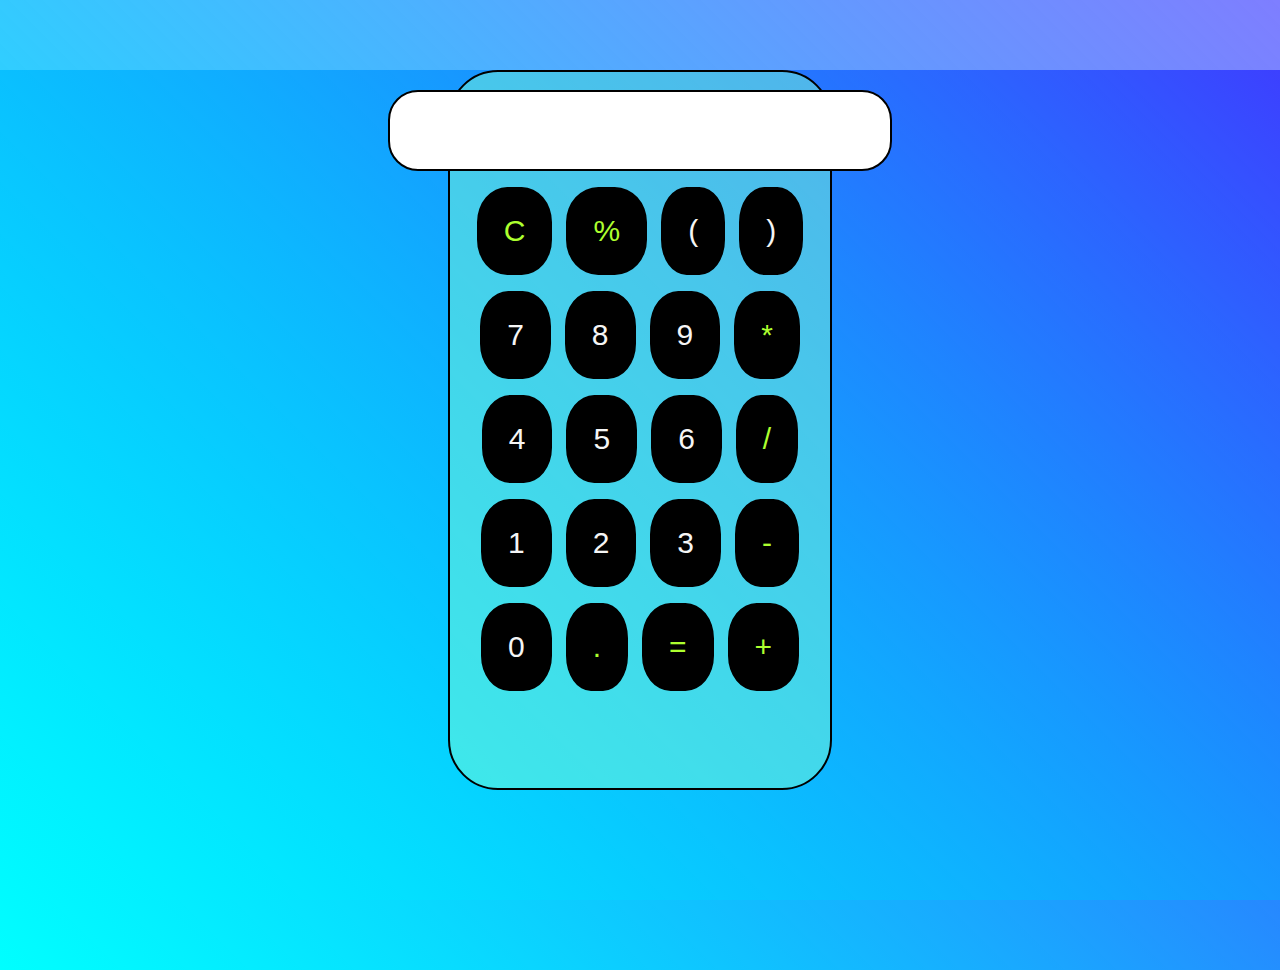
<file: Calculator/index.html>
<!DOCTYPE html>
<html lang="en">
<head>
    <meta charset="UTF-8">
    <meta name="viewport" content="width=device-width, initial-scale=1.0">
    <title>Calculator</title>
    <link rel="stylesheet" href="style.css">
    <link rel="stylesheet" href="utility.css">
</head>
<body>
    
    <div class="main">
    <div class="container mx-auto flex flex-col items-center">
        <div class="row">
            <input class="input" type="text">
        </div>
        <div class="row">
            <button class="button green">C</button>
            <button class="button green">%</button>
            <button class="button">(</button>
            <button class="button">)</button>
        </div>
        <div class="row">
            <button class="button">7</button>
            <button class="button">8</button>
            <button class="button">9</button>
            <button class="button green">*</button>
        </div>
        <div class="row">
            <button class="button">4</button>
            <button class="button">5</button>
            <button class="button">6</button>
            <button class="button green">/</button>
        </div>
        <div class="row">
            <button class="button">1</button>
            <button class="button">2</button>
            <button class="button">3</button>
            <button class="button green">-</button>
        </div>
        <div class="row">
            <button class="button">0</button>
            <button class="button green">.</button>
            <button class="button green">=</button>
            <button class="button green">+</button>
        </div>
        
    </div>
    </div>
    


    <script src="script.js"></script>
</body>
</html>
</file>
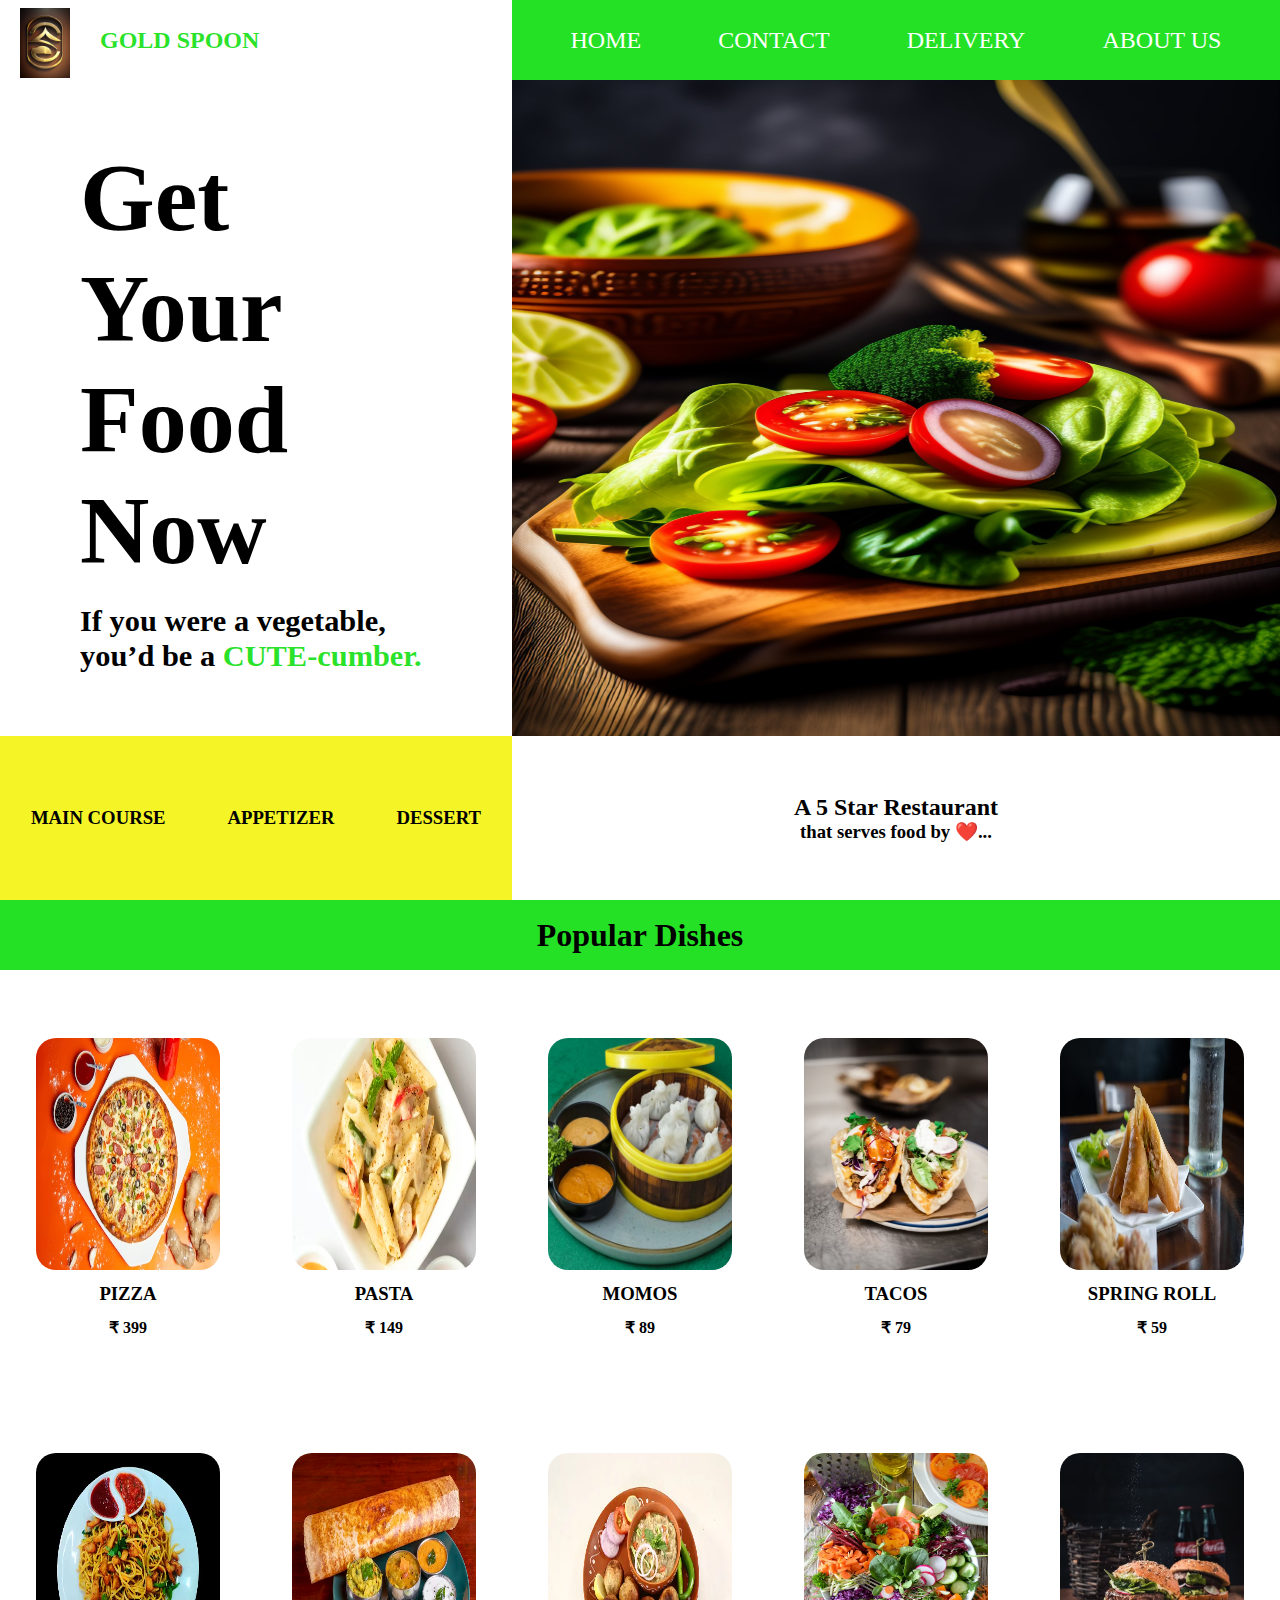
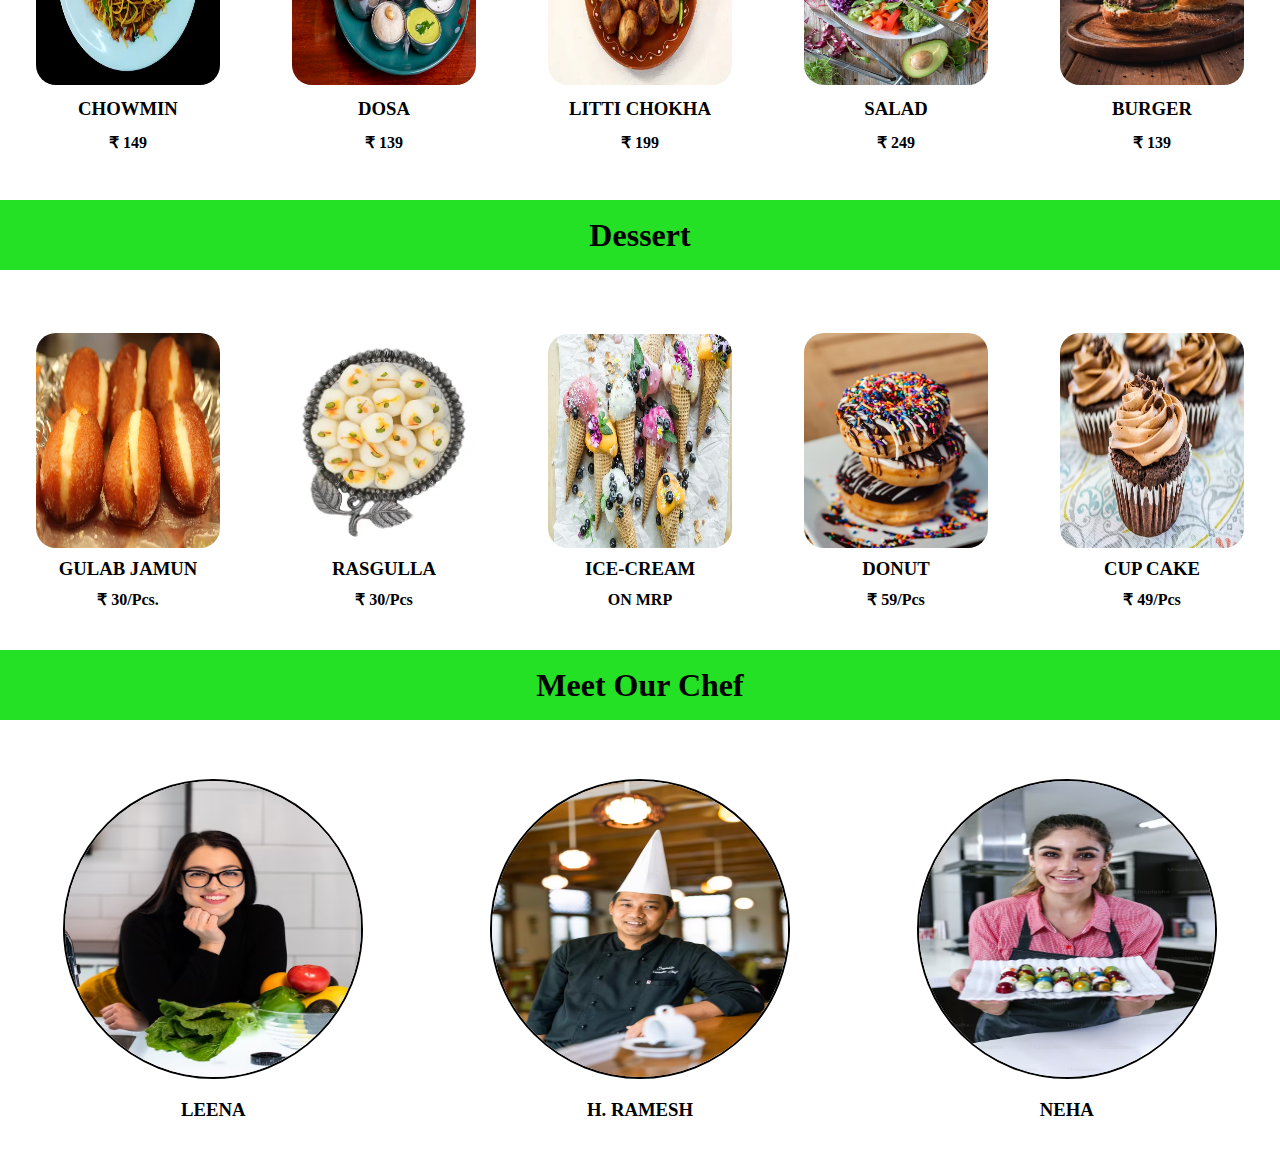
<file: Landing Page/index.html>
<!DOCTYPE html>
<html lang="en">
<head>
    <meta charset="UTF-8">
    <meta name="viewport" content="width=device-width, initial-scale=1.0">
    <title>Gold Spoon</title>
    <link rel="stylesheet" href="style.css">
</head>
<body>
    
    <!-- navigation-bar -->

    <nav>
        <div class="nav-1">
        <img src="logo.webp" alt="">
        <h2>GOLD SPOON</h2>
        </div>
        <div class="nav-2">
            <a href="">HOME</a>
            <a href="">CONTACT</a>
            <a href="">DELIVERY</a>
            <a href="">ABOUT US</a>
        </div>
    </nav>

    <!-- navigation-bar-ends -->

    <!-- hero-section -->

    <div class="hero">

        <div class="left-section">

            <div class="upper-left">
                <h2>Get Your Food Now</h2><br>
                <h3>If you were a vegetable, you’d be a <span>CUTE-cumber.</span></h3>
            </div>

            <div class="lower-left">
                <h3>MAIN COURSE</h3>
                <h3>APPETIZER</h3>
                <h3>DESSERT</h3>
            </div>

        </div>

        <div class="right-section">

            <div class="upper-right">
                <img src="hero1.jfif" alt="">
            </div>

            <div class="lower-right">
                <h2>A 5 Star Restaurant</h2>
                <h3>that serves food by ❤️...</h3>
            </div>

        </div>

    </div>

    <!-- hero-section-ends -->

    <!-- popular-dishes -->

    
    <div class="nav-3">
        <h1>Popular Dishes</h1>
    </div>

    <div class="popular-dishes">

        <div class="popular-section-1">
            <div class="dishes">
                  <img src="Popular-dishes\dish-1.avif" alt="">
                <div class="name">
                    <h3>PIZZA</h3>
                </div>
                <div class="prize">
                    <h4>₹ 399</h4>
                </div>
            </div>
            <div class="dishes">
                  <img src="Popular-dishes\dish-2.avif" alt="">
                <div class="name">
                    <h3>PASTA</h3>
                </div>
                <div class="prize">
                    <h4>₹ 149</h4>
                </div>
            </div>
            <div class="dishes">
                  <img src="Popular-dishes\dish-3.avif" alt="">
                <div class="name">
                    <h3>MOMOS</h3>
                </div>
                <div class="prize">
                    <h4>₹ 89</h4>
                </div>
            </div>
            <div class="dishes">
                  <img src="Popular-dishes\dish-4.avif" alt="">
                <div class="name">
                    <h3>TACOS</h3>
                </div>
                <div class="prize">
                    <h4>₹ 79</h4>
                </div>
            </div>
            <div class="dishes">
                  <img src="Popular-dishes\dish-5.avif" alt="">
                <div class="name">
                    <h3>SPRING ROLL</h3>
                </div>
                <div class="prize">
                    <h4>₹ 59</h4>
                </div>
            </div>
        </div>

        <div class="popular-section-2">
            <div class="dishes">
                  <img src="Popular-dishes\dish-6.webp" alt="">
                <div class="name">
                    <h3>CHOWMIN</h3>
                </div>
                <div class="prize">
                    <h4>₹ 149</h4>
                </div>
            </div>
            <div class="dishes">
                  <img src="Popular-dishes\dish-7.avif" alt="">
                <div class="name">
                    <h3>DOSA</h3>
                </div>
                <div class="prize">
                    <h4>₹ 139</h4>
                </div>
            </div>
            <div class="dishes">
                  <img src="Popular-dishes\dish-8.webp" alt="">
                <div class="name">
                    <h3>LITTI CHOKHA</h3>
                </div>
                <div class="prize">
                    <h4>₹ 199</h4>
                </div>
            </div>
            <div class="dishes">
                  <img src="Popular-dishes\dish-9.avif" alt="">
                <div class="name">
                    <h3>SALAD</h3>
                </div>
                <div class="prize">
                    <h4>₹ 249</h4>
                </div>
            </div>
            <div class="dishes">
                  <img src="Popular-dishes\dish-10.avif" alt="">
                <div class="name">
                    <h3>BURGER</h3>
                </div>
                <div class="prize">
                    <h4>₹ 139</h4>
                </div>
            </div>
        </div>

    </div>

    <!-- popular-dishes -->

    <!-- dessert & chef-section -->

    <div class="section-1">
    <div class="nav-3">
        <h1>Dessert</h1>
    </div>

    <div class="dessert">

        <div class="dessert-section-1">
            <div class="dishes">
                  <img src="Dessert\dessert-1.avif" alt="">
                <div class="name">
                    <h3>GULAB JAMUN</h3>
                </div>
                <div class="prize">
                    <h4>₹ 30/Pcs.</h4>
                </div>
            </div>
            <div class="dishes">
                  <img src="Dessert\dessert-2.webp" alt="">
                <div class="name">
                    <h3>RASGULLA</h3>
                </div>
                <div class="prize">
                    <h4>₹ 30/Pcs</h4>
                </div>
            </div>
            <div class="dishes">
                  <img src="Dessert\dessert-3.avif" alt="">
                <div class="name">
                    <h3>ICE-CREAM</h3>
                </div>
                <div class="prize">
                    <h4>ON MRP</h4>
                </div>
            </div>
            <div class="dishes">
                  <img src="Dessert\dessert-4.avif" alt="">
                <div class="name">
                    <h3>DONUT</h3>
                </div>
                <div class="prize">
                    <h4>₹ 59/Pcs</h4>
                </div>
            </div>
            <div class="dishes">
                  <img src="Dessert\dessert-5.avif" alt="">
                <div class="name">
                    <h3>CUP CAKE</h3>
                </div>
                <div class="prize">
                    <h4>₹ 49/Pcs</h4>
                </div>
            </div>
        </div>
        </div>
        </div>

        <div class="section-2">

            <div class="nav-3">
                <h1>Meet Our Chef</h1>
            </div>
        
            <div class="chefs">
        
                <div class="chef-section">
                    <div class="chef">
                        <img src="Chef\chef-1.avif" alt="">
                      <div class="name">
                          <h3>LEENA</h3>
                      </div>
                  </div>
                    <div class="chef">
                          <img src="Chef\chef-2.avif" alt="">
                        <div class="name">
                            <h3>H. RAMESH</h3>
                        </div>
                    </div>
                
                    <div class="chef">
                          <img src="Chef\chef-3.avif" alt="">
                        <div class="name">
                            <h3>NEHA</h3>
                        </div>
                    </div>
                </div>
                </div>
                </div>

        </div>

    <!-- dessert & chef-section -->



</body>
</html>
</file>
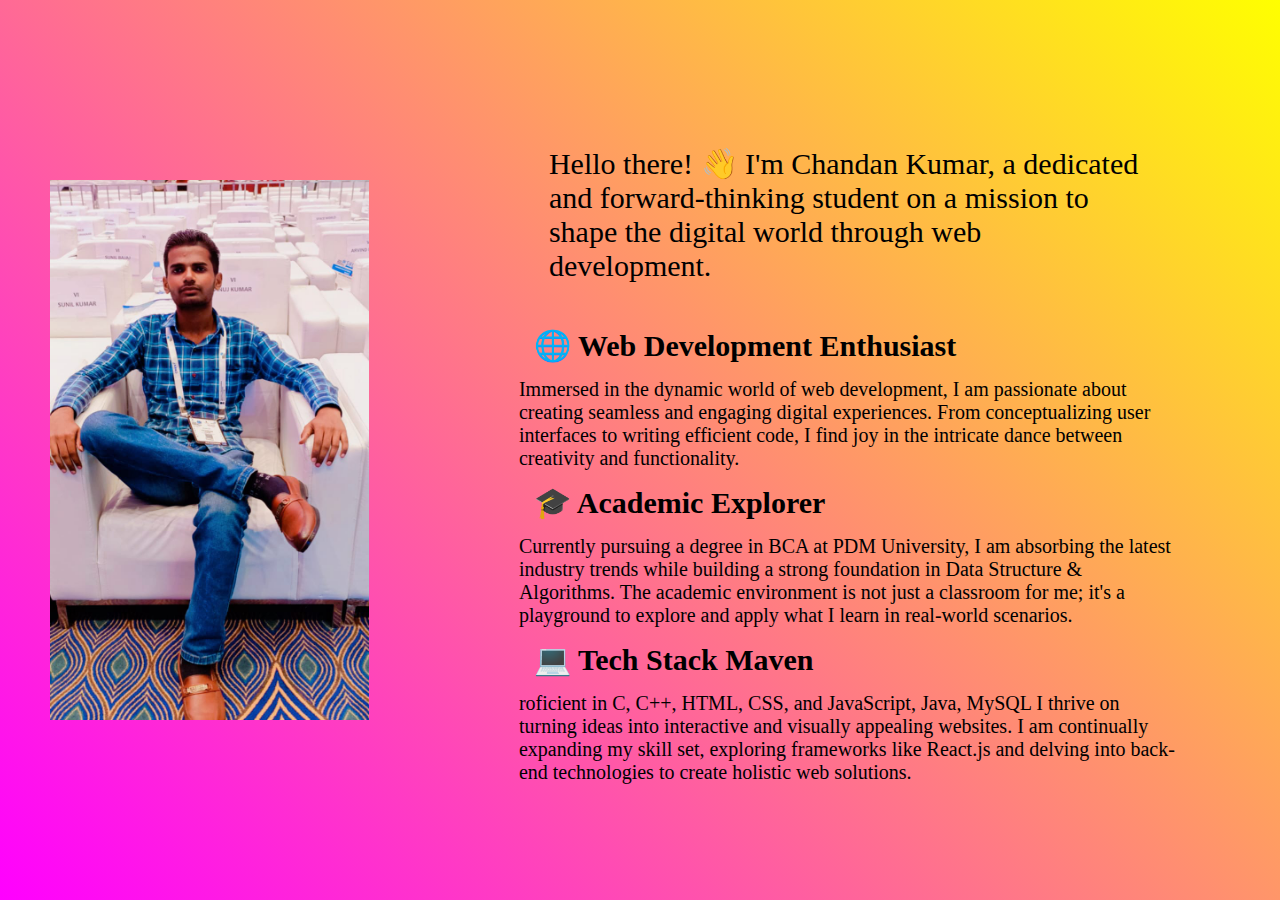
<file: Portfolio/about.html>
<!DOCTYPE html>
<html lang="en">
<head>
    <meta charset="UTF-8">
    <meta name="viewport" content="width=device-width, initial-scale=1.0">
    <title>About Me</title>
    <link rel="stylesheet" href="about.css">
</head>
<body>
    
    <div class="main">

        <div class="left">
            <img src="profile-img.jfif" alt="">
        </div>

        <div class="right">
            <h3>Hello there! 👋 I'm Chandan Kumar, a dedicated and forward-thinking student on a mission to shape the digital world through web development.</h3>

                <h2>🌐 Web Development Enthusiast</h2>
                <p>Immersed in the dynamic world of web development, I am passionate about creating seamless and engaging digital experiences. From conceptualizing user interfaces to writing efficient code, I find joy in the intricate dance between creativity and functionality.</p>
                
                <h2>🎓 Academic Explorer</h2>
                <p>Currently pursuing a degree in BCA at PDM University, I am absorbing the latest industry trends while building a strong foundation in Data Structure & Algorithms. The academic environment is not just a classroom for me; it's a playground to explore and apply what I learn in real-world scenarios.</p>
                
                <h2>💻 Tech Stack Maven</h2>
                <p>roficient in C, C++, HTML, CSS, and JavaScript, Java, MySQL I thrive on turning ideas into interactive and visually appealing websites. I am continually expanding my skill set, exploring frameworks like React.js and delving into back-end technologies to create holistic web solutions.</p>
        </div>

    </div>

</body>
</html>
</file>
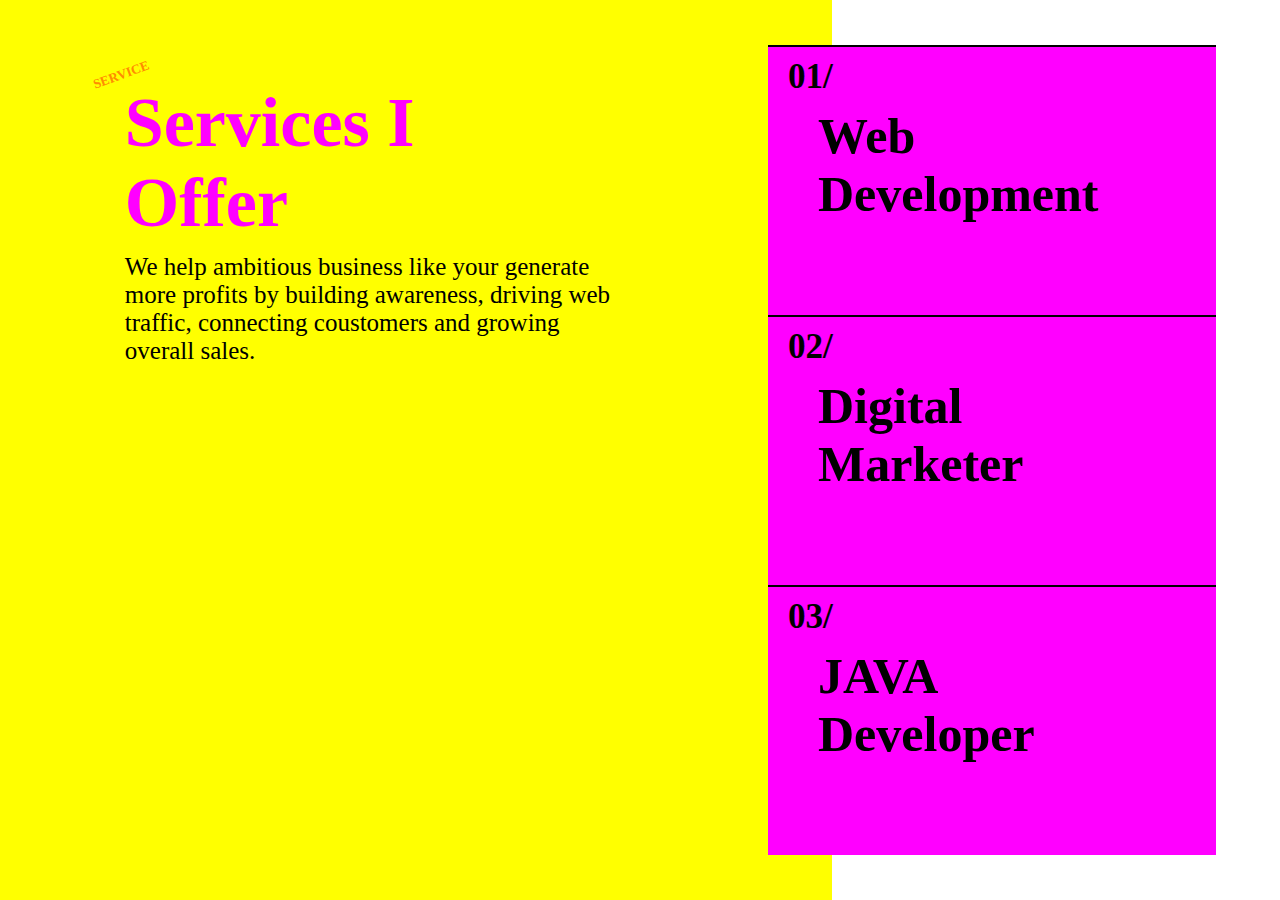
<file: Portfolio/service.html>
<!DOCTYPE html>
<html lang="en">
<head>
    <meta charset="UTF-8">
    <meta name="viewport" content="width=device-width, initial-scale=1.0">
    <title>SERVICE</title>
    <link rel="stylesheet" href="style.css">
</head>
<body>
    
    <div id="page1">

        <div id="left">
            <div class="text1">
                <h5>SERVICE</h5>
                <h1>Services I <br> Offer</h1>
                <p>We help ambitious business like your generate more profits by building awareness, driving web
                    traffic, connecting coustomers and growing overall sales.</p>
            </div>
        </div>

        <div id="right">
            <div class="box">
                <div class="text2">
                    <h3>01/</h3>
                </div>
                <div class="text3">
                    <h1>Web</h1>
                    <h1>Development</h1>
                </div>
            </div>
            <div class="box">
                <div class="text2">
                    <h3>02/</h3>
                </div>
                <div class="text3">
                    <h1>Digital</h1>
                    <h1>Marketer</h1>
                </div>
            </div>
            <div class="box">
                <div class="text2">
                    <h3>03/</h3>
                </div>
                <div class="text3">
                    <h1>JAVA</h1>
                    <h1>Developer</h1>
                </div>
            </div>
        </div>
    </div>


</body>
</html>
</file>
<file: Calculator/style.css>
*{
    margin: 0;
    padding: 0;
    box-sizing: border-box;
}

html, body{
    height: 100%;
    width: 100%;
    background: linear-gradient(45deg, cyan, rgba(0, 0, 255, 0.504));
}

.main{
    background-color: rgba(127, 255, 212, 0.47);
    margin: 0 auto;
    margin-top: 70px;
    border: 2px solid black;
    border-radius: 50px;
    width: 30%;
    height: 80%;
    -webkit-border-radius: 50px;
    -moz-border-radius: 50px;
    -ms-border-radius: 50px;
    -o-border-radius: 50px;
}

.button{
    background-color: black;
    font-size: 30px;
    padding: 25px;
    margin: 0 5px;
    border: 2px solid black;
    border-radius: 40%;
    -webkit-border-radius: 40%;
    -moz-border-radius: 40%;
    -ms-border-radius: 40%;
    -o-border-radius: 40%;
    cursor: pointer;
    color: whitesmoke;
}
.button:hover{
    background-color: rgba(0, 0, 0, 0.636);
}

.row{
    margin: 8px 0;
}

.row input{
    margin-top: 10px;
    padding: 20px 40px ;
    font-size: 2rem;
    border: 2px solid black;
    border-radius: 30px;
    -webkit-border-radius: 30px;
    -moz-border-radius: 30px;
    -ms-border-radius: 30px;
    -o-border-radius: 30px;
}
</file>
<file: Calculator/utility.css>
.mx-auto{
    margin: auto;
}

.flex{
    display: flex;
}
.flex-col{
    flex-direction: column;
}
.items-center{
    align-items: center;
    justify-content: center;
}

.green{
    color: greenyellow;
}

.black{
    background-color: black;
}
</file>
<file: Landing Page/style.css>
*{
    margin: 0;
    padding: 0;
    box-sizing: border-box;
}

html,body{
    height: 100%;
    width: 100%;
}

/* navigation-bar */

nav{
    height: 80px;
    width: 100%;
    display: flex;
    justify-content: space-between;
    align-items: center;
}

.nav-1{
    height: 80px;
    width: 40%;
    background-color: white;
    display: flex;
    padding: 20px;
    align-items: center;
}
.nav-1 h2{
    color: rgba(11, 222, 11, 0.893);
}

.nav-1 img{
    margin-top: 5px;
    height: 70px;
    width: 50px;
    margin-right: 30px;
}

.nav-2{
    height: 80px;
    width: 60%;
    background-color:  rgba(11, 222, 11, 0.893);
    display: flex;
    justify-content: space-around;
    align-items: center;
    padding: 20px;
}
.nav-2 a{
    text-decoration: none;
    font-size: 1.5rem;
    color: white;
    cursor: pointer;
}

/* navigation-bar-ends */


/* hero-section */

.hero{
    height: calc(100% - 80px);
    width: 100%;
    display: flex;
}

.left-section{
    height: 100%;
    width: 40%;
    background-color: white;
}
.upper-left{
    background-color: white;
    height: 80%;
    width: 100%;
    display: flex;
    flex-direction: column;
    justify-content: center;
    padding: 0 80px;
}
.upper-left img{
    height: 50px;
    width: 50px;
}
.upper-left h2{
    font-size: 6rem;
}
.upper-left h3{
    font-size: 1.9rem;
}
.upper-left span{
    color: rgba(11, 222, 11, 0.893);
}

.lower-left{
    background-color: rgb(244, 244, 39);
    height: 20%;
    width: 100%;
    display: flex;
    justify-content: space-around;
    align-items: center;
}

.right-section{
    height: 100%;
    width: 60%;
    background-color: yellow;
}
.upper-right{
    height: 80%;
    width: 100%;
    background-color: rgba(11, 222, 11, 0.893);
}
.upper-right img{
    width: 100%;
    height: 100%;
}
.lower-right{
    height: 20%;
    width: 100%;
    background-color: white;
    display: flex;
    justify-content: center;
    align-items: center;
    flex-direction: column;
}

/* hero-section-ends */

/* service-section */

.service-section{
    width: 100%;
    height: 100%;
    display: flex;
    justify-content: space-around;
    align-items: center;
}

/* service-section-ends */

/* popular-dishes */

.nav-3{
    height: 70px;
    width: 100%;
    background-color: rgba(11, 222, 11, 0.893);
    display: flex;
    align-items: center;
    justify-content: center;
}

.popular-dishes{
    height: calc(100% - 70px);
    width: 100%;
}

.popular-section-1{
    height: 50%;
    width: 100%;
    display: flex;
    align-items: center;
    justify-content: space-around;
}

.popular-section-2{
    height: 50%;
    width: 100%;
    display: flex;
    justify-content: space-around;
    align-items: center;
}

.dishes{
    height: 80%;
    width: 18%;
    display: flex;
    flex-direction: column;
    justify-content: space-around;
    align-items: center;
    border-radius: 30px;
    -webkit-border-radius: 30px;
    -moz-border-radius: 30px;
    -ms-border-radius: 30px;
    -o-border-radius: 30px;
}
.dishes:hover{
    background-color: yellow;
    scale: 1.11;
}
.dishes img{
    height: 70%;
    width: 80%;
    margin: 0 auto;
    margin-top: 20px;
    border-radius: 20px;
    -webkit-border-radius: 20px;
    -moz-border-radius: 20px;
    -ms-border-radius: 20px;
    -o-border-radius: 20px;
}

/* popular-dishes-ends */


/* dessert & chef-section */

.section-1{
    height: 50%;
    width: 100%;
}

.nav-3{
    height: 70px;
    width: 100%;
    background-color: rgba(11, 222, 11, 0.893);
    display: flex;
    align-items: center;
    justify-content: center;
}

.dessert{
    height: 100%;
    width: 100%;
}

.dessert-section-1{
    height: 85%;
    width: 100%;
    display: flex;
    align-items: center;
    justify-content: space-around;
}

.section-2{
    height: 40%;
    width: 100%;
}

.chefs{
    height: 100%;
    width: 100%;
}

.chef-section{
    margin-top: 80px;
    height: 50%;
    width: 100%;
    display: flex;
    align-items: center;
    justify-content: space-around;
}

.chef{
    margin-top: 100px;
    height: 80%;
    width: 100%;
    display: flex;
    flex-direction: column;
    justify-content: center;
    align-items: center;
    border-radius: 30px;
    -webkit-border-radius: 30px;
    -moz-border-radius: 30px;
    -ms-border-radius: 30px;
    -o-border-radius: 30px;
}

.chef img{
    border: 2px solid black;
    border-radius: 50%;
    height: 300px;
    width: 300px;
    margin: 0 auto;
    margin-top: 20px;
    border-radius: 20px;
    -webkit-border-radius: 50%;
    -moz-border-radius: 50%;
    -ms-border-radius: 50%;
    -o-border-radius: 50%;
}
.chef h3{
    margin-top: 20px;
}
.chef img:hover{
    scale: 1.1;
}

/* dessert & chef-section-ends */
</file>
<file: Portfolio/about.css>
*{
    margin: 0;
    padding: 0;
    box-sizing: border-box;
}

.main{
    display: flex;
    justify-content: center;
    align-items: center;
    height: 100vh;
    width: 100vw;
    background: linear-gradient(45deg, magenta, yellow);
}

.left{
    margin: 0 50px;
    height: 60%;
    width: 30%;
}

.left>img{
    height: 100%;
    width: 100%;

}

.right{
    display: flex;
    flex-direction: column;
    justify-content: center;
    padding: 50px;
    margin: 50px;
    height: 90%;
    width: 70%;
}

.right>h3{
    font-weight: 500;
    font-size: 30px;
    padding: 30px;
}

.right>h2{
    font: 600;
    font-size: 30px;
    padding: 15px;
}

.right>p{
    font-size: 20px;

}
</file>
<file: Portfolio/style.css>
* {
    margin: 0;
    padding: 0;
    box-sizing: border-box;
    font-family: montserrat;
}

html,
body {
    height: 100%;
    width: 100%;
}

/* -----------------------------navbar----------------------------- */
nav {
    display: flex;
    align-items: center;
    justify-content: space-between;
    padding: 0 40px;
    height: 10%;
    width: 100%;
    position: absolute;
    z-index: 9;
    background-color: yellow;
}

nav>img {
    height: 100%;
}

#center-nav {
    display: flex;
    gap: 30px;
}

#center-nav>a {
    text-decoration: none;
    color: black;
    font-size: 20px;
}

/* --------------------------navbar ends----------------------------- */

#main {
    position: relative;
    overflow: hidden;
}

/* ---------------------page1---------------------------- */
#page {
    height: 100vh;
    width: 100vw;
    position: relative;
    background-color: #fff;
    background: linear-gradient(45deg, aqua, rgba(0, 0, 255, 0.516));
}

#page>img {
    position: absolute;
    right: 5%;
    top: 55%;
    width: 35%;
    height: 85%;
    transform: translateY(-50%);
    -webkit-transform: translateY(-50%);
    -moz-transform: translateY(-50%);
    -ms-transform: translateY(-50%);
    -o-transform: translateY(-50%);
    border: 3px solid black;
}

#text {
    padding: 20px;
    position: relative;
    top: 20%;
    left: 8%;
    height: 75%;
    width: 45%;
    display: flex;
    justify-content: center;
    flex-direction: column;
}

#text>h1 {
    font-size: 70px;
    line-height: 1;
    color: purple;
}

#text>h2 {
    font-size: 30px;
    font-weight: 300;
}

#buttons>#logo>a {
    text-decoration: none;
    color: black;
}

#buttons>#logo {
    margin: 10px 0px;
    font-size: 30px;
    margin-top: 4%;
}

#buttons>#logo>a:hover {
    color: grey;
}

#buttons>a>button {
    margin-top: 3%;
    height: 40%;
    width: 25%;
    background-color: purple;
    color: whitesmoke;
}

#buttons>a>button:hover {
    background-color: transparent;
    border: 2px solid purple;
    color: black;
    cursor: pointer;
}

/* -----------------------page1 ends----------------------------- */

/* ------------------------page1.1------------------------------ */

#page1_1 {
    display: flex;
    gap: 30px;
    flex-direction: column;
    justify-content: center;
    align-items: center;
    height: 100vh;
    width: 100%;
    background: linear-gradient(45deg, orange, rgba(165, 42, 42, 0.785));
}

.skill {
    height: 10%;
    width: 100%;
}

.skill>h1 {
    margin-left: 45%;
    font-size: 50px;
}

.up {
    display: flex;
    justify-content: space-around;
    height: 40%;
    width: 100%;
}

.down {
    display: flex;
    justify-content: space-around;
    height: 40%;
    width: 100%;
}

.skills {
    height: 90%;
    width: 20%;
}

.skills>img {
    height: 100%;
    width: 100%;
    border-radius: 50%;
    -webkit-border-radius: 50%;
    -moz-border-radius: 50%;
    -ms-border-radius: 50%;
    -o-border-radius: 50%;
}

.skills>img:hover {
    border: 2px solid black;
    transform: scale(1.05);
    -webkit-transform: scale(1.05);
    -moz-transform: scale(1.05);
    -ms-transform: scale(1.05);
    -o-transform: scale(1.05);
}

.skills>h2 {
    margin: 0 45%;
}

/* ------------------------page1.1 ends------------------------- */

/* -----------------------page2-------------------------------- */
#page1 {
    position: relative;
    height: 100vh;
    width: 100vw;
    background-color: #fff;
    display: flex;
}

#page1>#left {
    position: absolute;
    height: 100%;
    width: 65%;
    background-color: yellow;
}

.text1 {
    height: 40%;
    width: 70%;
    margin: 0 auto;
    margin-top: 10%;
}

.text1>h1 {
    font-size: 70px;
    color: magenta;
}

.text1>p {
    font-size: 25px;
    padding-right: 75px;
    font-weight: 500;
    margin-top: 10px;
}

.text1>h5 {
    color: darkorange;
    transform: rotate(-20deg);
    position: absolute;
    left: 11%;
    -webkit-transform: rotate(-20deg);
    margin-top: -2%;
    -moz-transform: rotate(-20deg);
    -ms-transform: rotate(-20deg);
    -o-transform: rotate(-20deg);
}

#page1>#right {
    position: absolute;
    top: 50%;
    transform: translateY(-50%);
    right: 5%;
    height: 90%;
    width: 35%;
    background-color: greenyellow;
    -webkit-transform: translateY(-50%);
    -moz-transform: translateY(-50%);
    -ms-transform: translateY(-50%);
    -o-transform: translateY(-50%);
}

#right>.box {
    height: 33.33%;
    width: 100%;
    background-color: magenta;
    border-top: 2px solid black;
}

.box>.text2 {
    font-size: 30px;
    display: flex;
    padding: 10px 20px;
}

.box>.text3 {
    font-size: 25px;
    display: flex;
    flex-direction: column;
    padding: 0 50px;
}

/* --------------------------page2 ends------------------------ */

/* -------------------------page 3----------------------------- */
#page2 {
    position: relative;
    height: 100vh;
    width: 100vw;
    background: linear-gradient(45deg, rgba(0, 128, 0, 0.715), cyan);
}

.project {
    display: flex;
    align-items: center;
    justify-content: space-between;
    height: 50%;
    width: 90%;
    position: absolute;
    left: 50%;
    bottom: 5%;
    transform: translate(-50%);
    -webkit-transform: translate(-50%);
    -moz-transform: translate(-50%);
    -ms-transform: translate(-50%);
    -o-transform: translate(-50%);
}

.projects {
    height: 100%;
    width: 32%;
    border-top: 2px solid black;
    border-left: 2px solid black;
}

.text4 {
    display: flex;
    flex-direction: column;
    align-items: center;
    justify-content: space-around;
    padding: 0 20px;
    height: 25%;
    width: 100%;
}

.image {
    height: 75%;
    width: 100%;
}

.image>a>img {
    height: 100%;
    width: 100%;
}

.image>a>img:hover {
    transform: scale(1.02);
    -webkit-transform: scale(1.02);
    -moz-transform: scale(1.02);
    -ms-transform: scale(1.02);
    -o-transform: scale(1.02);
}

.p2 {
    position: relative;
    top: -25%;
}

.p3 {
    position: relative;
    top: -51%;
}

.text5 {
    height: 20%;
    width: 30%;
}

.text5 h1 {
    font-size: 70px;
    position: relative;
    top: 60%;
    left: 30%;
}

/* ---------------------------page 3 ends------------------------------ */

/* ---------------------------page 4 -------------------------------- */
#page3 {
    display: flex;
    justify-content: center;
    align-items: center;
    height: 100vh;
    width: 100vw;
    background: linear-gradient(45deg, yellow, greenyellow);
}

#left1 {
    height: 80vh;
    width: 30vw;
    margin: 0 100px;
}

.text6 {
    height: 30%;
    width: 100%;
}

.text6>h1 {
    font-size: 55px;
}

.info {
    height: 70%;
    width: 100%;
}

.infos {
    height: 50%;
    width: 100%;
    border-top: 4px solid black;
}

.infos>h1 {
    font-size: 40px;
    margin: 0 30px;
    margin-top: 40px;
}

.infos>h2 {
    font-size: 30px;
    margin: 5px 40px;
}

#right1 {
    display: flex;
    justify-content: center;
    align-items: center;
    margin: 0 auto;
    margin-top: 3%;
    height: 40vw;
    width: 40vw;
    background-color: transparent;
    border: 5px solid black;
    border-radius: 50%;
    -webkit-border-radius: 50%;
    -moz-border-radius: 50%;
    -ms-border-radius: 50%;
    -o-border-radius: 50%;
}

.line {
    position: relative;
    height: 0.5%;
    width: 90%;
    background-color: black;
    transform: rotate(20deg);
    -webkit-transform: rotate(20deg);
    -moz-transform: rotate(20deg);
    -ms-transform: rotate(20deg);
    -o-transform: rotate(20deg);
}

/* --------------------------------page 4 ends--------------------------- */
</file>
